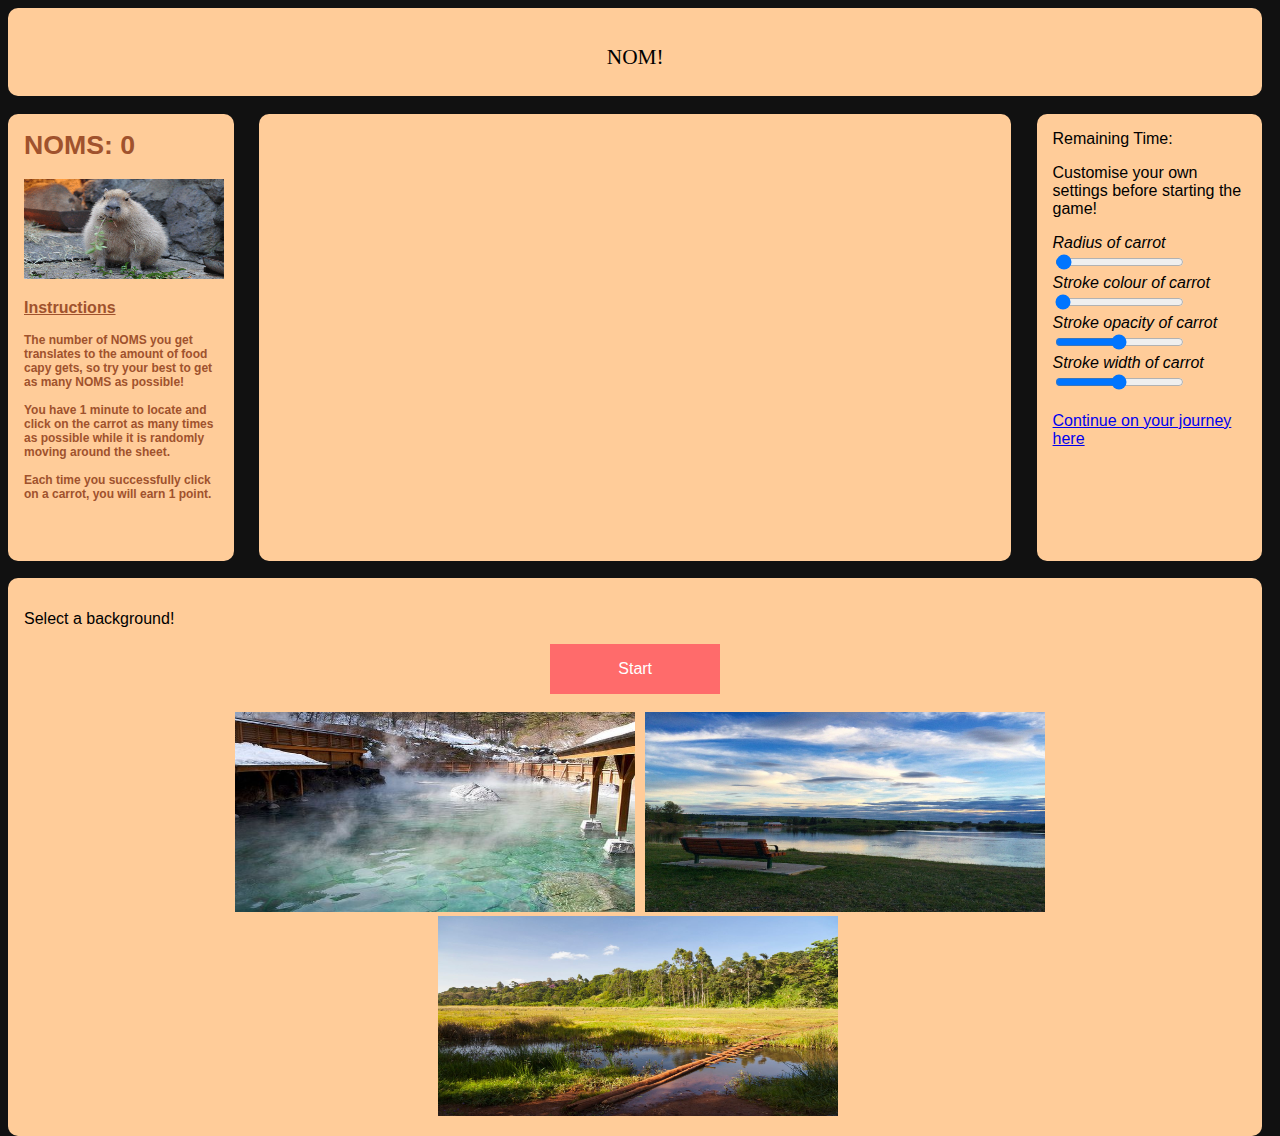
<file: FINAL PROJECT/game/index.html>
<!DOCTYPE html>

<html>
    <head>
        <meta charset="UTF-8">
        <link rel="stylesheet" type="text/css" href="../game/css/appstyle.css">
        <title>Capy food collection game</title>
        <!--  Include the raphael library from the jslibs directory  -->
        <script type="text/javascript" src="jslibs/raphael.js"></script>
        <!--  Include main.js file -->
        <script defer type="text/javascript" src="../game/appscripts/script.js">
        </script>
    </head>

  <body>

    <body>
    
        <div class="container">
          <header class="header" id="headerid">
            <p style="font-size: 16pt; font-family: 'Times New Roman', Times, serif; text-align: center;">NOM!</p>
            <br>
            

        </header>


        <!-- Replace <div> with <aside> if your content has one aside. For more than one, nest <aside> elements in the <div>. -->
      <nav class="leftbar" id = "leftbar">
        <div id="scoreLabel" style="font-size: 20pt">NOMS: 0</div>
        <div id="instructions">
            <br>
            <img src="../game/resources/capygif.gif" width="200" height="100">
          <u><p style = "font-size: 12pt">Instructions</p></u>
          <p style = "font-size: 9pt"> 
            The number of NOMS you get translates to the amount of food capy gets, so try your best to get as many NOMS as possible!<br>
            <br>
            You have 1 minute to locate and click on the carrot as many times as possible while it is randomly moving around the sheet.<br>
            <br>
            Each time you successfully click on a carrot, you will earn 1 point. <br><br>
            
             
            

          </p>
        </div> <br>
        </nav>

        <article class="content" id="centerDiv">
        </article>
   
         <!-- Ditto the previous note about <aside>. -->
         <aside class="rightbar" id="rightbar"> <!-- assign3: must have id -->
           <div>Remaining Time: <span id="time"></span></div>
           <p>Customise your own settings before starting the game!</p>
           <label for="sliderRadius" class="label">Radius of carrot</label>
           <input id="sliderRadius" type="range" min="0" max="40" step="0.05" value=".5" class="slider"> 
           <br>
           <label for="sliderStrokecolor" class="label">Stroke colour of carrot</label>
           <input id="sliderStrokecolor" type="range" min="0" max="255" step="0.1" value=".5" class="slider">
           <br>
           <label for="sliderStrokeopacity" class="label">Stroke opacity of carrot</label>
           <input id="sliderStrokeopacity" type="range" min="0" max="1" step="0.01" value=".5" class="slider">
           <br>
           <label for="sliderStrokewidth" class="label">Stroke width of carrot</label>
           <input id="sliderStrokewidth" type="range" min="0" max="10" step="0.1" value="5" class="slider">
           <br>
           <br>
           <a href="../index.html">Continue on your journey here</a><br>
          
         </aside>

         <footer class="footer" id="footer">
            <p style="font-size: 12pt">Select a background!</p>
    <!--         <div class="tab" id="tabcontainer"> -->
            <center><button onclick="Start()" class="tablinks" id="bgTab" disabled > Start </button></center>
            <br>
    <!--         </div> -->
           <center><div id="Background" class="difficulty"></div>
              <img style="margin-left: 10px" id="level1" class="bgimg" src="../game/resources/onsen.jpeg" width="400" height="200">
              <img id="level2" class="bgimg" src="../game/resources/riverside.jpeg" width="400" height="200">
              <img id="level3" class="bgimg" src="../game/resources/swamp.jpg" width="400" height="200">
            </div>
    
          </footer>
        </div>
      
      </body>
    </html>
</file>
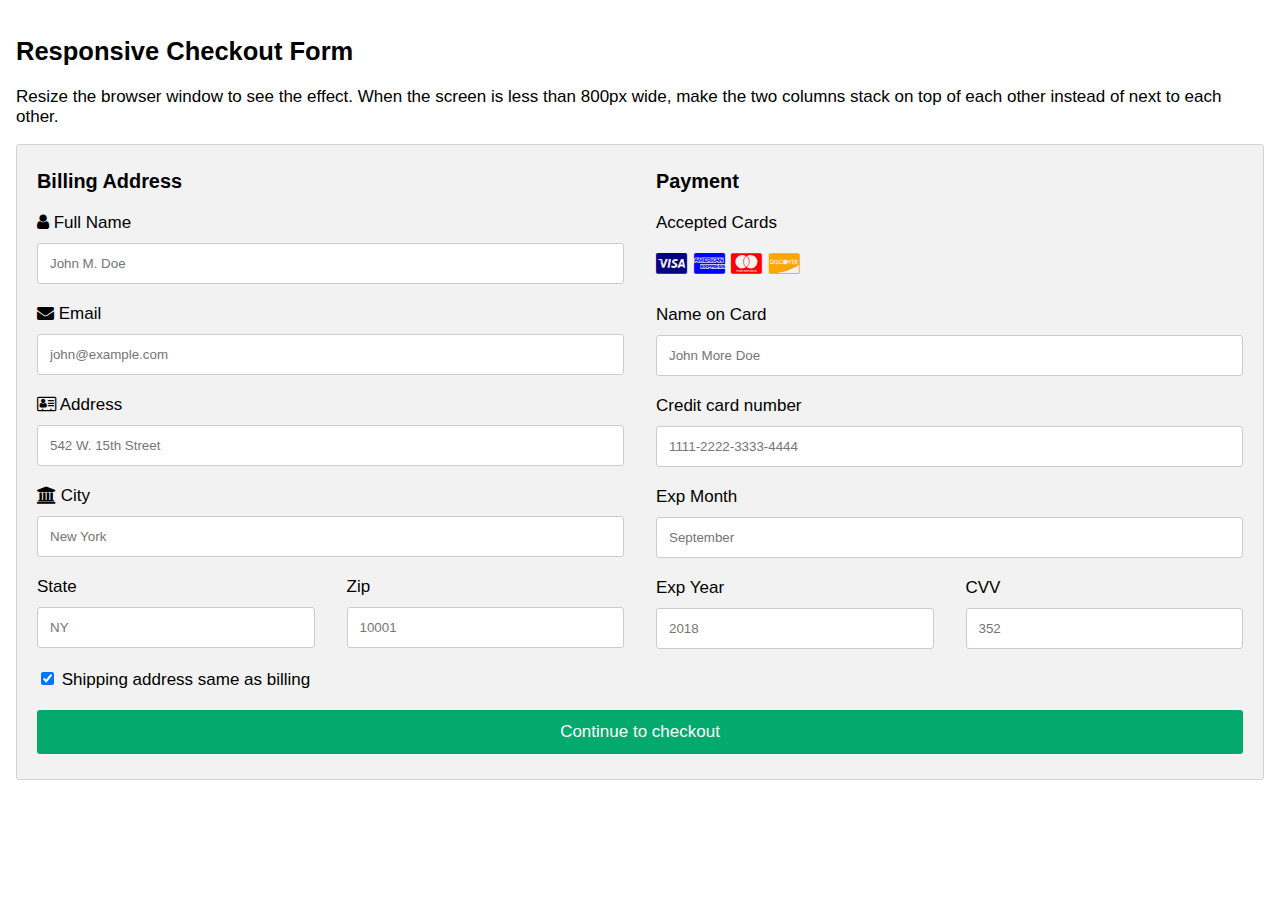
<file: FINAL PROJECT/tickets/index.html>
<!DOCTYPE html>
<html>
<head>
<meta name="viewport" content="width=device-width, initial-scale=1">
<link rel="stylesheet" href="https://cdnjs.cloudflare.com/ajax/libs/font-awesome/4.7.0/css/font-awesome.min.css">
<style>
body {
  font-family: Arial;
  font-size: 17px;
  padding: 8px;
}

* {
  box-sizing: border-box;
}

.row {
  display: -ms-flexbox; /* IE10 */
  display: flex;
  -ms-flex-wrap: wrap; /* IE10 */
  flex-wrap: wrap;
  margin: 0 -16px;
}

.col-25 {
  -ms-flex: 25%; /* IE10 */
  flex: 25%;
}

.col-50 {
  -ms-flex: 50%; /* IE10 */
  flex: 50%;
}

.col-75 {
  -ms-flex: 75%; /* IE10 */
  flex: 75%;
}

.col-25,
.col-50,
.col-75 {
  padding: 0 16px;
}

.container {
  background-color: #f2f2f2;
  padding: 5px 20px 15px 20px;
  border: 1px solid lightgrey;
  border-radius: 3px;
}

input[type=text] {
  width: 100%;
  margin-bottom: 20px;
  padding: 12px;
  border: 1px solid #ccc;
  border-radius: 3px;
}

label {
  margin-bottom: 10px;
  display: block;
}

.icon-container {
  margin-bottom: 20px;
  padding: 7px 0;
  font-size: 24px;
}

.btn {
  background-color: #04AA6D;
  color: white;
  padding: 12px;
  margin: 10px 0;
  border: none;
  width: 100%;
  border-radius: 3px;
  cursor: pointer;
  font-size: 17px;
}

.btn:hover {
  background-color: #45a049;
}

a {
  color: #2196F3;
}

hr {
  border: 1px solid lightgrey;
}

span.price {
  float: right;
  color: grey;
}

/* Responsive layout - when the screen is less than 800px wide, make the two columns stack on top of each other instead of next to each other (also change the direction - make the "cart" column go on top) */
@media (max-width: 800px) {
  .row {
    flex-direction: column-reverse;
  }
  .col-25 {
    margin-bottom: 20px;
  }
}
</style>
</head>
<body>

<h2>Responsive Checkout Form</h2>
<p>Resize the browser window to see the effect. When the screen is less than 800px wide, make the two columns stack on top of each other instead of next to each other.</p>
<div class="row">
  <div class="col-75">
    <div class="container">
      <form action="/action_page.php">
      
        <div class="row">
          <div class="col-50">
            <h3>Billing Address</h3>
            <label for="fname"><i class="fa fa-user"></i> Full Name</label>
            <input type="text" id="fname" name="firstname" placeholder="John M. Doe">
            <label for="email"><i class="fa fa-envelope"></i> Email</label>
            <input type="text" id="email" name="email" placeholder="john@example.com">
            <label for="adr"><i class="fa fa-address-card-o"></i> Address</label>
            <input type="text" id="adr" name="address" placeholder="542 W. 15th Street">
            <label for="city"><i class="fa fa-institution"></i> City</label>
            <input type="text" id="city" name="city" placeholder="New York">

            <div class="row">
              <div class="col-50">
                <label for="state">State</label>
                <input type="text" id="state" name="state" placeholder="NY">
              </div>
              <div class="col-50">
                <label for="zip">Zip</label>
                <input type="text" id="zip" name="zip" placeholder="10001">
              </div>
            </div>
          </div>

          <div class="col-50">
            <h3>Payment</h3>
            <label for="fname">Accepted Cards</label>
            <div class="icon-container">
              <i class="fa fa-cc-visa" style="color:navy;"></i>
              <i class="fa fa-cc-amex" style="color:blue;"></i>
              <i class="fa fa-cc-mastercard" style="color:red;"></i>
              <i class="fa fa-cc-discover" style="color:orange;"></i>
            </div>
            <label for="cname">Name on Card</label>
            <input type="text" id="cname" name="cardname" placeholder="John More Doe">
            <label for="ccnum">Credit card number</label>
            <input type="text" id="ccnum" name="cardnumber" placeholder="1111-2222-3333-4444">
            <label for="expmonth">Exp Month</label>
            <input type="text" id="expmonth" name="expmonth" placeholder="September">
            <div class="row">
              <div class="col-50">
                <label for="expyear">Exp Year</label>
                <input type="text" id="expyear" name="expyear" placeholder="2018">
              </div>
              <div class="col-50">
                <label for="cvv">CVV</label>
                <input type="text" id="cvv" name="cvv" placeholder="352">
              </div>
            </div>
          </div>
          
        </div>
        <label>
          <input type="checkbox" checked="checked" name="sameadr"> Shipping address same as billing
        </label>
        <input type="submit" value="Continue to checkout" class="btn">
      </form>
    </div>
  </div>
  

</body>
</html>
</file>
<file: FINAL PROJECT/game/css/appstyle.css>
html, body {
	height:100%;
	width:100%;
  background-color: #111;
  background-size: 100% 100%;
}


#aside {
  /* assign3: background image for page */
  background-size: 100px 50px;
}


.sidebar {
    text-align: center; /* assign3: center titles*/
}

.contentpara {
  color: "blue";
}


.container {
  font-family: Helvetica, Arial, sans-serif;
  height:98%;
  width:98%;
}

.container > * {
  background-color: #ffcc99;
  padding: 1em;
  margin-bottom: 2%; 
  border-radius: 10px;  /* assign3: border radius  for rounding coursers*/
}


.content {
  min-height: 40%;
  overflow-y: scroll;
}


/* Now let's apply grid for just for wider viewports. */
@media screen and (min-width: 40em) {}
  .container > * {
    margin-bottom: 0;
  }
  /* Define the grid */
.container {
    display: grid;
    grid-template-columns: 18% 60% 18%;
    grid-gap: 2% 2%;
    grid-template-rows: 10% auto 10%;
  }


  /* Place items on the grid */
  .header {
    grid-column: 1 / span 3;

  }
  .sidebar {
    grid-row-end: span 2;
  }
  .content {
    grid-column: 2;
  }

  .footer {
    grid-column: 1 / span 3;
    grid-row-end: span 2;


}

.label {
  font-style: italic;
}

#leftbar{
    font-family: Arial, Helvetica, sans-serif;
    color:sienna;
    font-weight: bold;
}

.tablinks {
        background-color: #FF6B6B;
        border: none;
        color: white;
        padding: 16px 68px;
        text-align: center;
        text-decoration: none;
        display: inline-block;
        font-size: 16px;
        -webkit-transition-duration: 0.4s;
        transition-duration: 0.4s;
        cursor: pointer;
      }

.tablinks:hover {
        background-color: #BA4E4E;
      }

#tabcontainer {
        width: auto;
/*        overflow: hidden;*/
        background-color:#FF6B6B;
      }

.bgimg {
      margin-left: 5px;
    }
</file>
